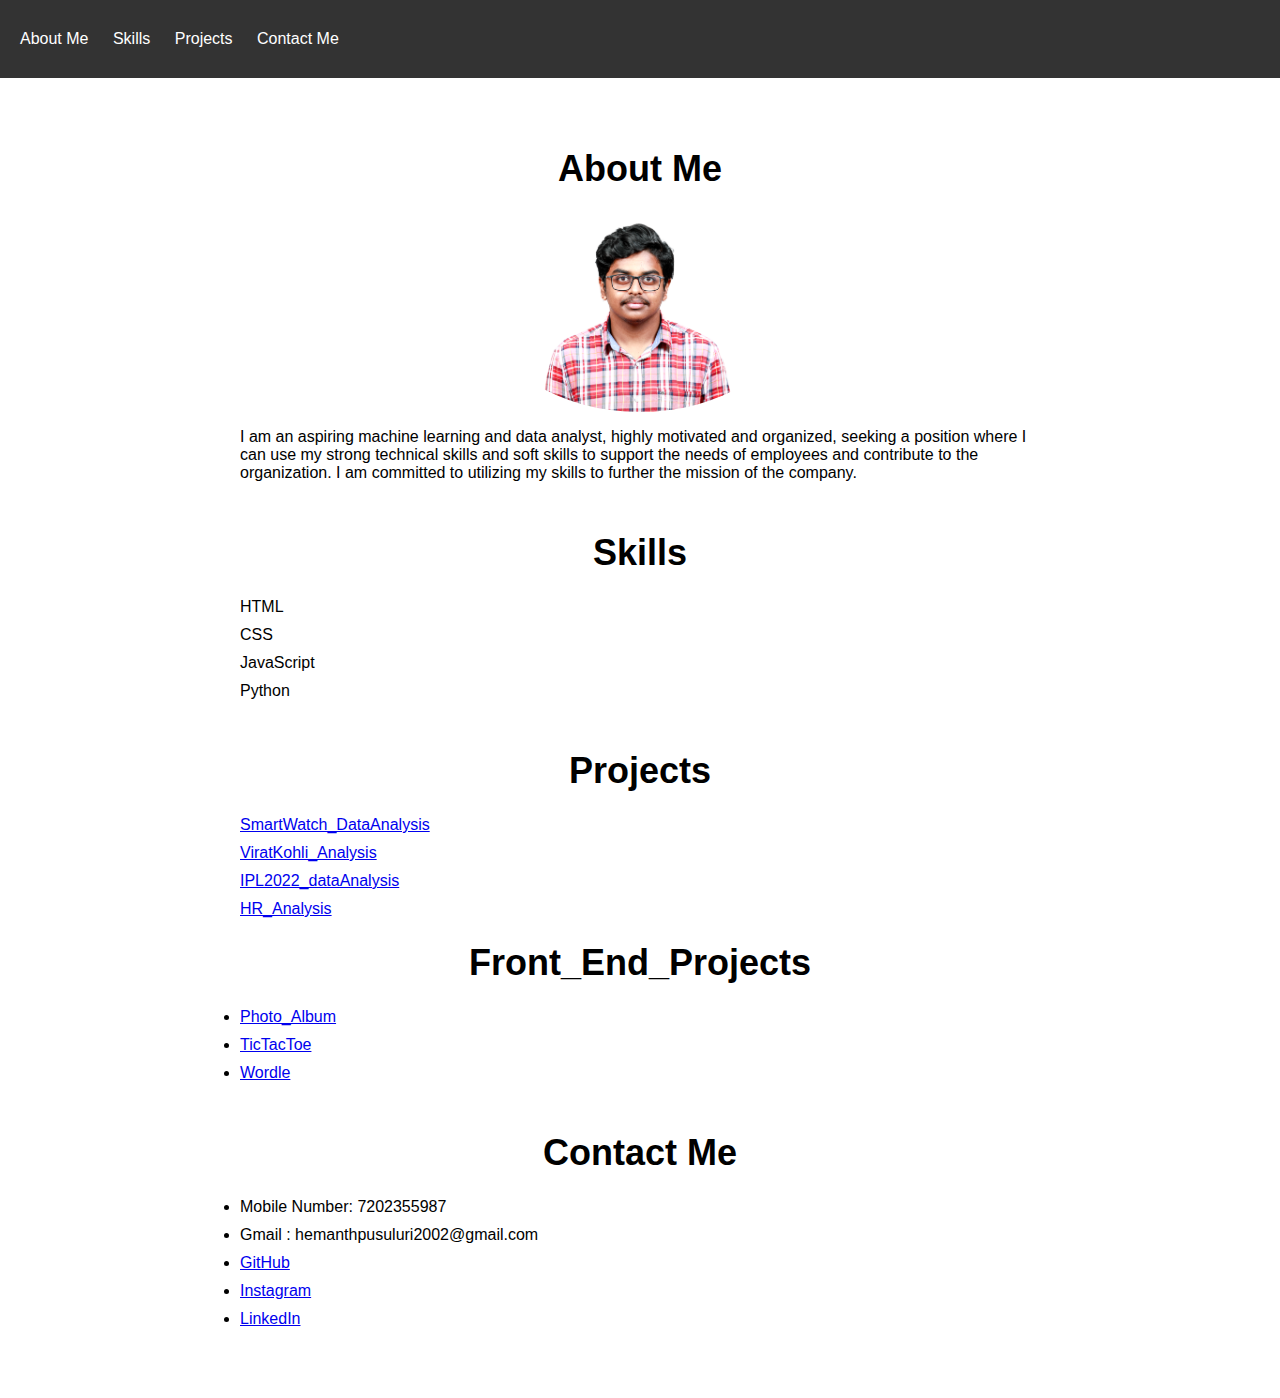
<file: index.html>
<!DOCTYPE html>
<html>
  <head>
    <title>My Profile</title>
    <link rel="stylesheet" href="style1.css">
  </head>
  <body>
    <header>
      <nav>
        <ul>
          <li><a href="#about-me">About Me</a></li>
          <li><a href="#skills">Skills</a></li>
          <li><a href="#projects">Projects</a></li>
          <li><a href="#contact">Contact Me</a></li>
        </ul>
      </nav>
    </header>

    <main>
      <section id="about-me">
        <h1>About Me</h1>
        <img src="Hemanth.png" width = "50%" " alt="My Profile Picture">
        <p>I am an aspiring machine learning and data analyst, highly motivated and organized, seeking a position where I can use my strong technical skills and soft skills to support the needs of employees and contribute to the organization. I am committed to utilizing my skills to further the mission of the company.</p>
      </section>

      <section id="skills">
        <h1>Skills</h1>
        <ul>
          <li>HTML</li>
          <li>CSS</li>
          <li>JavaScript</li>
          <li>Python</li>
        </ul>
      </section>

      <section id="projects">
        <h1>Projects</h1>
        
        <ul>
          <li><a href="https://github.com/Hemanth0104/SmartWatch_DataAnalysis_">SmartWatch_DataAnalysis</a></li>
          <li><a href="https://github.com/Hemanth0104/ViratKohli_Analysis">ViratKohli_Analysis</a></li>
          <li><a href="https://github.com/Hemanth0104/IPL2022_dataAnalysis">IPL2022_dataAnalysis</a></li>
          <li><a href="https://github.com/Hemanth0104/HR_Analysis">HR_Analysis</a></li>
        </ul>
        <h1>Front_End_Projects</h1>
        <li><a href="photo_album.html">Photo_Album</a></li>
        <li><a href="TicTacToe.html">TicTacToe</a></li>
        <li><a href="Wordle.html">Wordle</a></li>
      </section>

      <section id="contact">
        <h1>Contact Me</h1>
        <li><h7>Mobile Number: 7202355987</h7></li>
        <li><h7>Gmail : hemanthpusuluri2002@gmail.com</h7></li>
        <li><a href="https://github.com/Hemanth0104">GitHub</a></li>
        <li><a href="https://www.instagram.com/am_hemanth19/">Instagram</a></li>
        <li><a href="https://www.linkedin.com/in/hemanth-pusuluri-47a618220/">LinkedIn</a></li>
        
      </section>
    </main>
  </body>
</html>
</file>
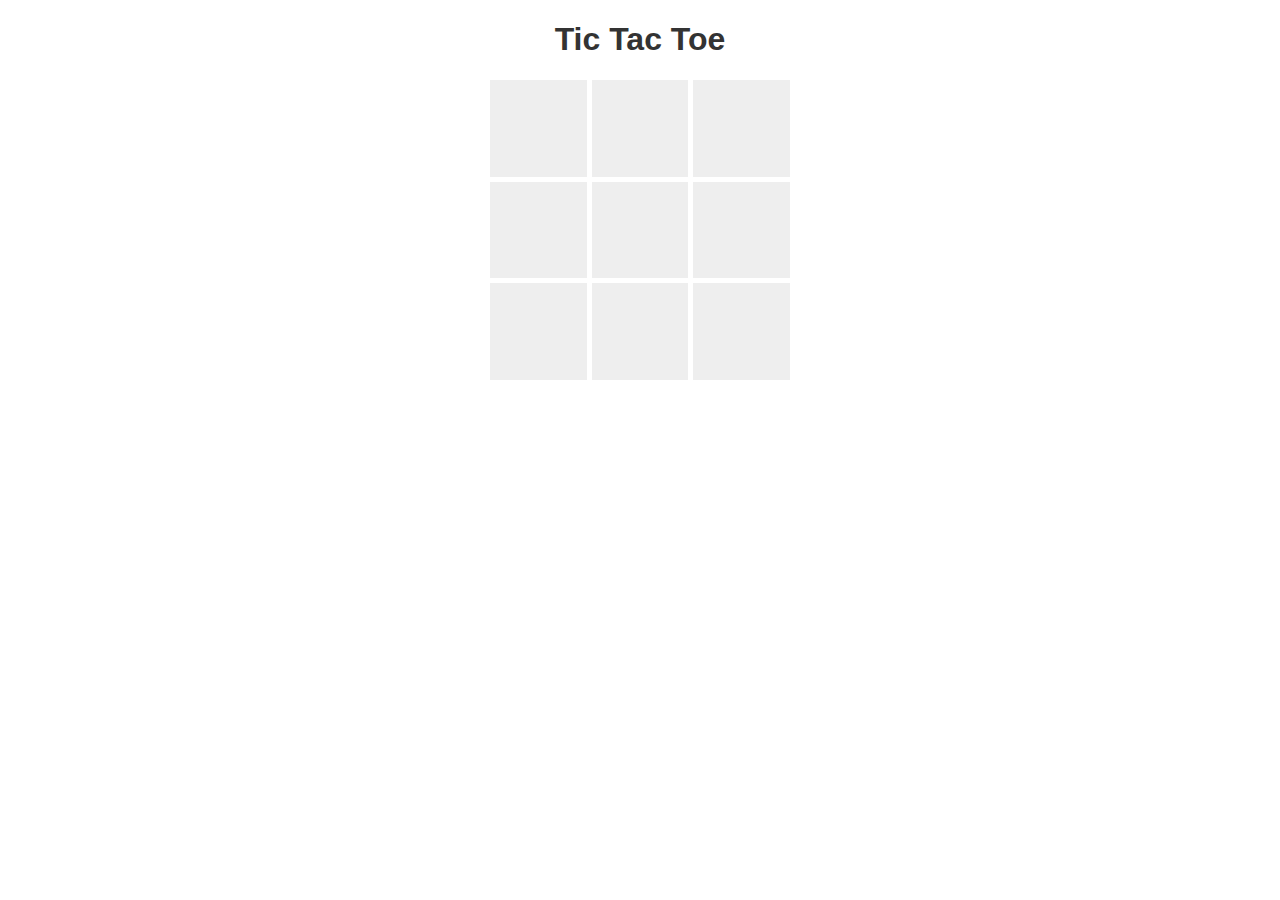
<file: TicTacToe.html>
<!DOCTYPE html>
<html>
<head>
  <title>Tic Tac Toe</title>
  <style>
    body {
      font-family: Arial, sans-serif;
      text-align: center;
    }
    
    h1 {
      color: #333;
    }
    
    .board {
      margin: 20px auto;
      display: grid;
      grid-template: repeat(3, 1fr) / repeat(3, 1fr);
      gap: 5px;
      width: 300px;
      height: 300px;
    }
    
    .cell {
      display: flex;
      align-items: center;
      justify-content: center;
      background-color: #eee;
      cursor: pointer;
      font-size: 36px;
      color: #333;
    }
    
    .cell:hover {
      background-color: #ddd;
    }
    
    .cell:nth-child(3n+1) {
      border-left: none;
    }
    
    .cell:nth-child(n+7) {
      border-top: none;
    }
  </style>
</head>
<body>
  <h1>Tic Tac Toe</h1>
  <div class="board">
    <div class="cell"></div>
    <div class="cell"></div>
    <div class="cell"></div>
    <div class="cell"></div>
    <div class="cell"></div>
    <div class="cell"></div>
    <div class="cell"></div>
    <div class="cell"></div>
    <div class="cell"></div>
  </div>

  <script>
    // JavaScript code for the Tic Tac Toe game
    const cells = document.querySelectorAll('.cell');
    let currentPlayer = 'X';

    cells.forEach(cell => {
      cell.addEventListener('click', handleCellClick);
    });

    function handleCellClick(e) {
      const cell = e.target;
      if (cell.textContent !== '') {
        return;
      }

      cell.textContent = currentPlayer;
      cell.classList.add(currentPlayer);
      if (checkWin()) {
        alert('Player ' + currentPlayer + ' wins!');
        resetBoard();
      } else if (checkDraw()) {
        alert('It\'s a draw!');
        resetBoard();
      } else {
        currentPlayer = currentPlayer === 'X' ? 'O' : 'X';
      }
    }

    function checkWin() {
      const winningCombinations = [
        [0, 1, 2], [3, 4, 5], [6, 7, 8], // Rows
        [0, 3, 6], [1, 4, 7], [2, 5, 8], // Columns
        [0, 4, 8], [2, 4, 6] // Diagonals
      ];

      return winningCombinations.some(combination => {
        const [a, b, c] = combination;
        return cells[a].textContent !== '' && cells[a].textContent === cells[b].textContent && cells[a].textContent === cells[c].textContent;
      });
    }

    function checkDraw() {
      return Array.from(cells).every(cell => cell.textContent !== '');
    }

    function resetBoard() {
      cells.forEach(cell => {
        cell.textContent = '';
        cell.className = 'cell';
      });
      currentPlayer = 'X';
    }
  </script>
</body>
</html>
</file>
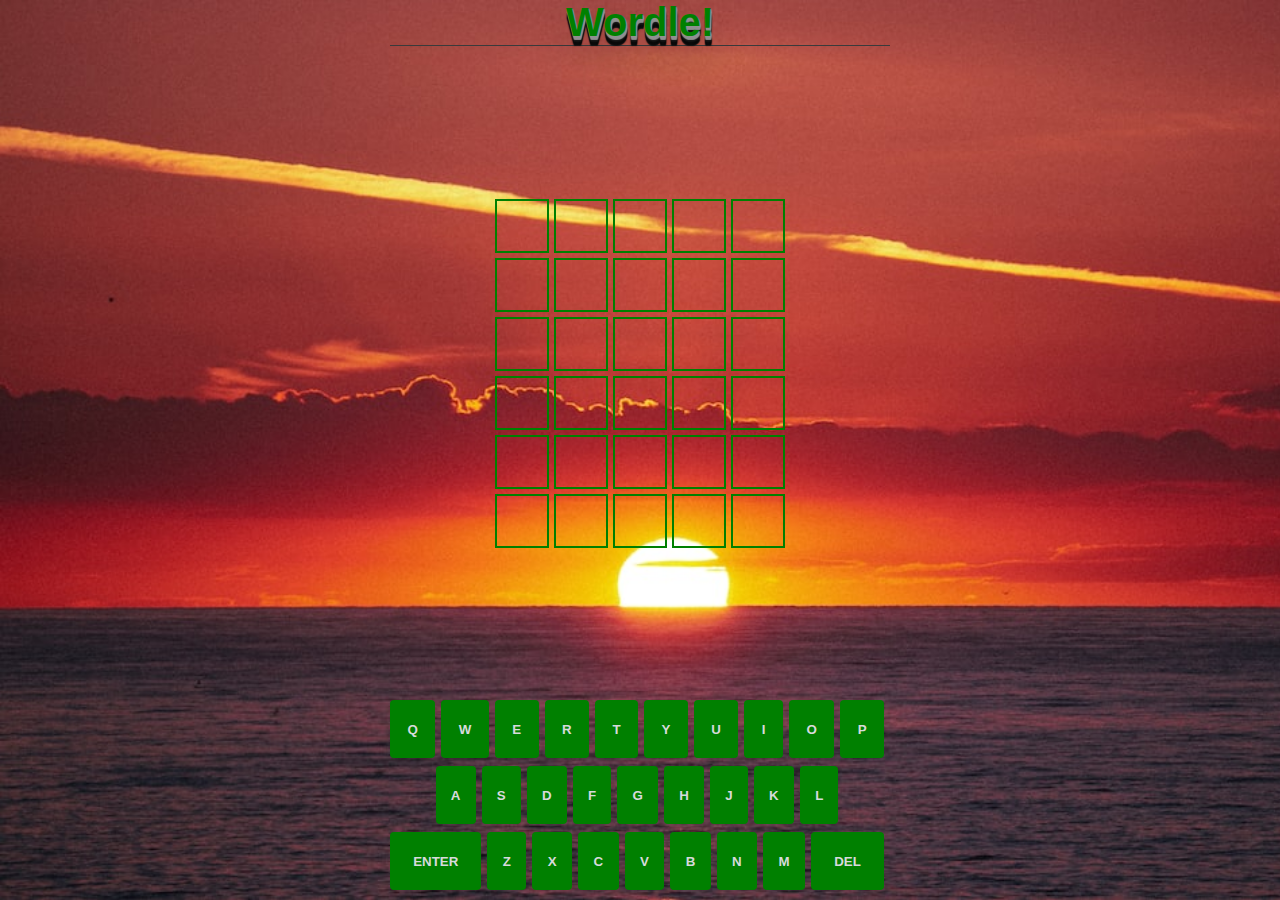
<file: wordle.html>
<!DOCTYPE html>
<html lang="en">
<head>
    <meta charset="UTF-8">
    <meta http-equiv="X-UA-Compatible" content="IE=edge">
    <meta name="viewport" content="width=device-width, initial-scale=1.0">
    <link rel="stylesheet" href="style2.css">
    <link
    rel="stylesheet"
    href="https://cdnjs.cloudflare.com/ajax/libs/animate.css/4.1.1/animate.min.css"
  />
    <title>Wordle!</title>
</head>
<body>
    <div id="container">
        <div id="game">
            <header>
                <h1 class="title">Wordle!</h1>
            </header>

            <div id="board-container">
                <div id="board"></div>
            </div>
            <div id="keyboard-container">
                <div class="keyboard-row">
                    <button data-key="q">q</button>
                    <button data-key="w">w</button>
                    <button data-key="e">e</button>
                    <button data-key="r">r</button>
                    <button data-key="t">t</button>
                    <button data-key="y">y</button>
                    <button data-key="u">u</button>
                    <button data-key="i">i</button>
                    <button data-key="o">o</button>
                    <button data-key="p">p</button>
                </div>
                <div class="keyboard-row">
                    <div class="spacer-half"></div>
                    <button data-key="a">a</button>
                    <button data-key="s">s</button>
                    <button data-key="d">d</button>
                    <button data-key="f">f</button>
                    <button data-key="g">g</button>
                    <button data-key="h">h</button>
                    <button data-key="j">j</button>
                    <button data-key="k">k</button>
                    <button data-key="l">l</button>
                    <div class="spacer-half"></div>
                </div>
                <div class="keyboard-row">
                    <button data-key="enter" class="wide-button">Enter</button>
                    <button data-key="z">z</button>
                    <button data-key="x">x</button>
                    <button data-key="c">c</button>
                    <button data-key="v">v</button>
                    <button data-key="b">b</button>
                    <button data-key="n">n</button>
                    <button data-key="m">m</button>
                    <button data-key="del" class="wide-button">Del</button>
                </div>
            </div>

        </div>
        
    </div>
    <script src="main.js"></script>
    
</body>
</html>
</file>
<file: style1.css>
body {
  margin: 0;
  padding: 0;
  font-family: Square, sans-serif;
}

header {
  background-color: #333;
  color: #fff;
  padding: 20px;
}

nav ul {
  list-style: none;
  margin: 0;
  padding: 0;
}

nav li {
  display: inline-block;
  margin-right: 20px;
}

nav li a {
  color: #fff;
  text-decoration: none;
}

main {
  max-width: 800px;
  margin: 0 auto;
  padding: 20px;
}

section {
  margin: 50px 0;
}

h1 {
  font-size: 36px;
  text-align: center;
}

img {
  display: block;
  max-width: 300px;
  margin: 0 auto;
  border-radius: 50%;
}

ul {
  list-style: none;
  margin: 0;
  padding: 0;
}

li {
  margin: 10px 0;
}

form label {
  display: block;
  margin: 10px 0;
}

form input,
form textarea
</file>
<file: style2.css>
*{
    padding: 0;
    margin: 0;
}
html, body{
    height: 100%;
    font-family: 'Lucida Sans', 'Lucida Sans Regular', 'Lucida Grande', 'Lucida Sans Unicode', Geneva, Verdana, sans-serif;
}

#container{
    display: flex;
    background-color: black;
    /* background: url("https://media4.giphy.com/media/KZFrf9JusXzmpnPsT6/…u4l9f1rua82nz1l5p9fmwv1oxah4bn&rid=200w.webp&ct=g"); */
    background: url("bg1.jpg");
    /* filter: blur(5px); */
    /* filter: sepia(100%); */
    background-size: cover;
    animation: play 2s infinite;
    height:  100%;
    flex-direction: column;
    align-items: center;

     
}
header{
    border-bottom: 1px solid rgb(58, 58, 60);
}
.title{
    color: green;
    font-size: 2.5rem;
    font-weight: bold;
    margin: 0.4 rem 0 0.4rem 0;
    text-align: center;
    font-family: 'Lucida Sans', 'Lucida Sans Regular', 'Lucida Grande', 'Lucida Sans Unicode', Geneva, Verdana, sans-serif;
    transform: translate(-50%,-505);
    text-shadow: 1px 1px 1px #919191,
                
                 1px 2px 1px #919191,
                 1px 3px 1px #919191,
                 1px 4px 1px #919191,
                 1px 5px 1px #0c0c0c,
                 1px 6px 1px #141414,
                 1px 7px 1px #0a0a0a,
                 1px 8px 1px #0a0a0a,
                 1px 9px 1px #0c0c0c,
                 1px 10px 1px #141414,
                 1px 20px 40px rgba(0, 0, 0, 0.3); ;


}
#board-container{
    align-items: center;
    display: flex;
    justify-content: center;
    flex-grow:  1;
    overflow: hidden;
}
#board{
    display: grid;
    grid-template-columns: repeat(5 ,1fr);
    grid-gap: 5px;
    padding: 10PX;
    box-sizing: border-box;
}
.square{
     border: 2px solid green;
     min-height: 50px;
     min-width: 50px;
     font-weight: bold;
     font-size: 50px;
     color: azure;
     text-transform: uppercase;
     display: flex;
     justify-content: center;
     align-content: center;

}

#keyboard-container{
    height: 200px;
}
#game{
    width: 100%;
    max-width: 500px;
    height: 100%;
    display: flex;
    flex-direction: column;
}
.keyboard-row{
    display: flex;
    justify-content: center;
   
    margin: 0 auto 8px;
    width: 100%;
    touch-action: manipulation;
}
.keyboard-row button{
    border: 0;
    font-style: inherit;
    font-weight: bold;
    padding : 0;
    height: 58px;
    cursor: pointer;
    background-color: green;
    color: rgb(215, 218, 220);
    flex-grow:1;
    text-transform: uppercase;
    margin-right: 6px;
    border-radius: 4px;
    user-select: none;
}

.keyboard-row button.wide-button{
    flex-grow: 1.5;
}
.spacer-half{
    flex-grow: 1.5;

}
@keyframes play {
    from {
      background-position: 0 0;
    }
    to {
      background-position: 100% 0;
    }
</file>
